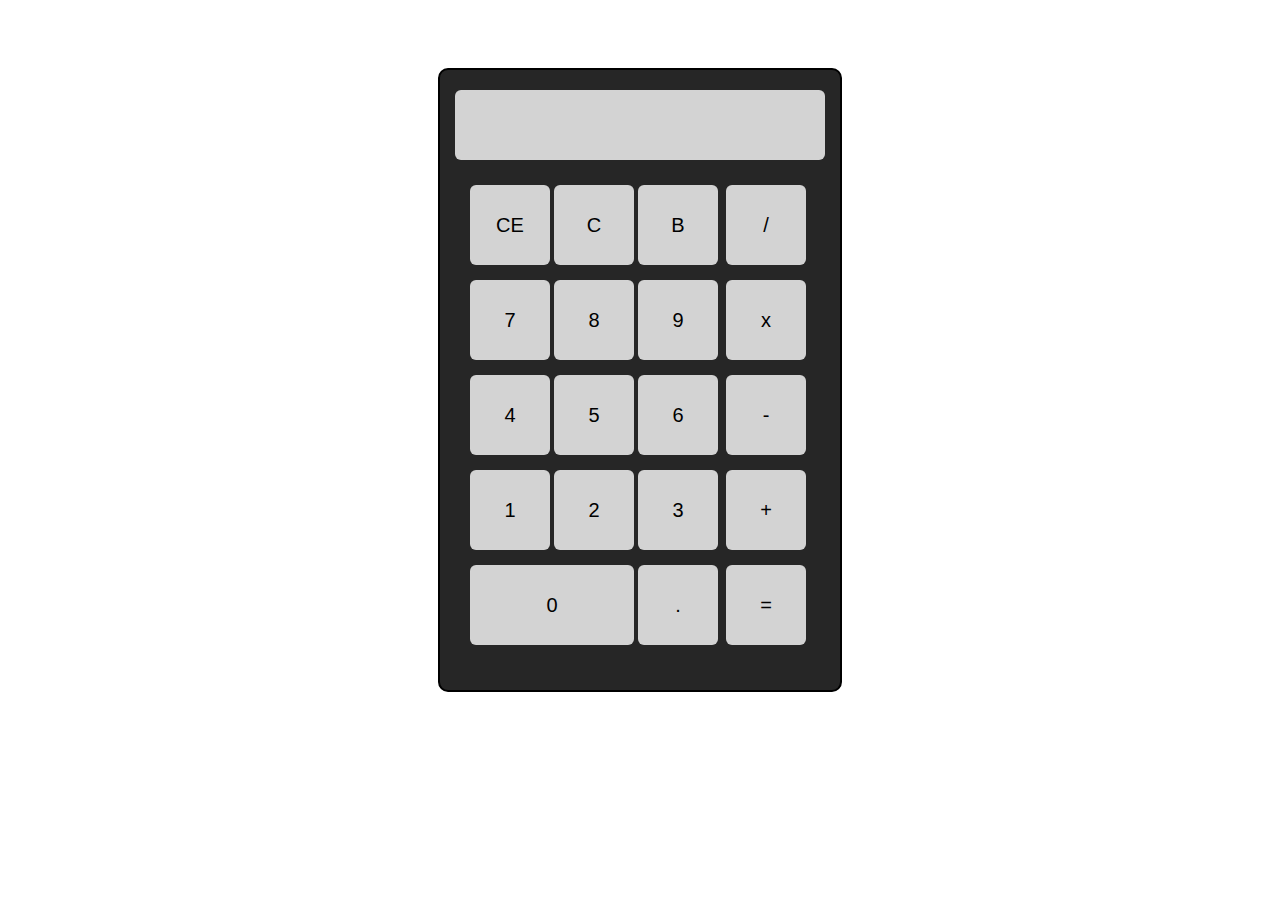
<file: calculator/index.html>
<!DOCTYPE html>
<html lang="en">
<head>
    <meta charset="UTF-8">
    <meta name="viewport" content="width=device-width, initial-scale=1.0">
    <meta http-equiv="X-UA-Compatible" content="ie=edge">
    <link rel="stylesheet" href="style.css">
    <title>Document</title>
</head>
<body>
    <form action="">
        <div class="calc-body">
            <div >
                <div class="txt-area"></div>
            </div>
            <div class="btn-container">
            <input id="" class="btn" type="button"  value="CE">
            <input id="" class="btn" type="button" value="C">
            <input id="" class="btn"  type="button" value="B">
            <input id="" class="ops" type="button" value="/">
            </div>
            <div class="btn-container">
                <input id="btn7" class="btn" type="button" value="7">
                <input id="btn8" class="btn" type="button" value="8">
                <input id="btn9" class="btn" type="button" value="9">
                <input id="" class="ops" type="button" value="x">
            </div>
            <div class="btn-container">
                <input id="btn4" class="btn" type="button" value="4">
                <input id="btn5" class="btn" type="button" value="5">
                <input id="btn6" class="btn" type="button" value="6">
                <input id="" class="ops" type="button" value="-">
            </div>
            <div class="btn-container">
                <input id="btn1" class="btn" type="button"  value="1">
                <input id="btn2" class="btn" type="button" value="2">
                <input id="btn3" class="btn" type="button" value="3">
                <input id="" class="ops " type="button" value="+">
            </div>
            <div class="btn-container">
                <input class="btn" id="" type="button" value="0" style="width: 41%;" >
                <input class="btn" id="" type="button" value=".">
                <input class="ops " id="" type="button" value="=">
             
            </div>
        </div>
    </form>
    <script src = "https://ajax.googleapis.com/ajax/libs/jquery/3.2.1/jquery.min.js"></script> 
    <script src="main.js"></script>
</body>

</html>
</file>
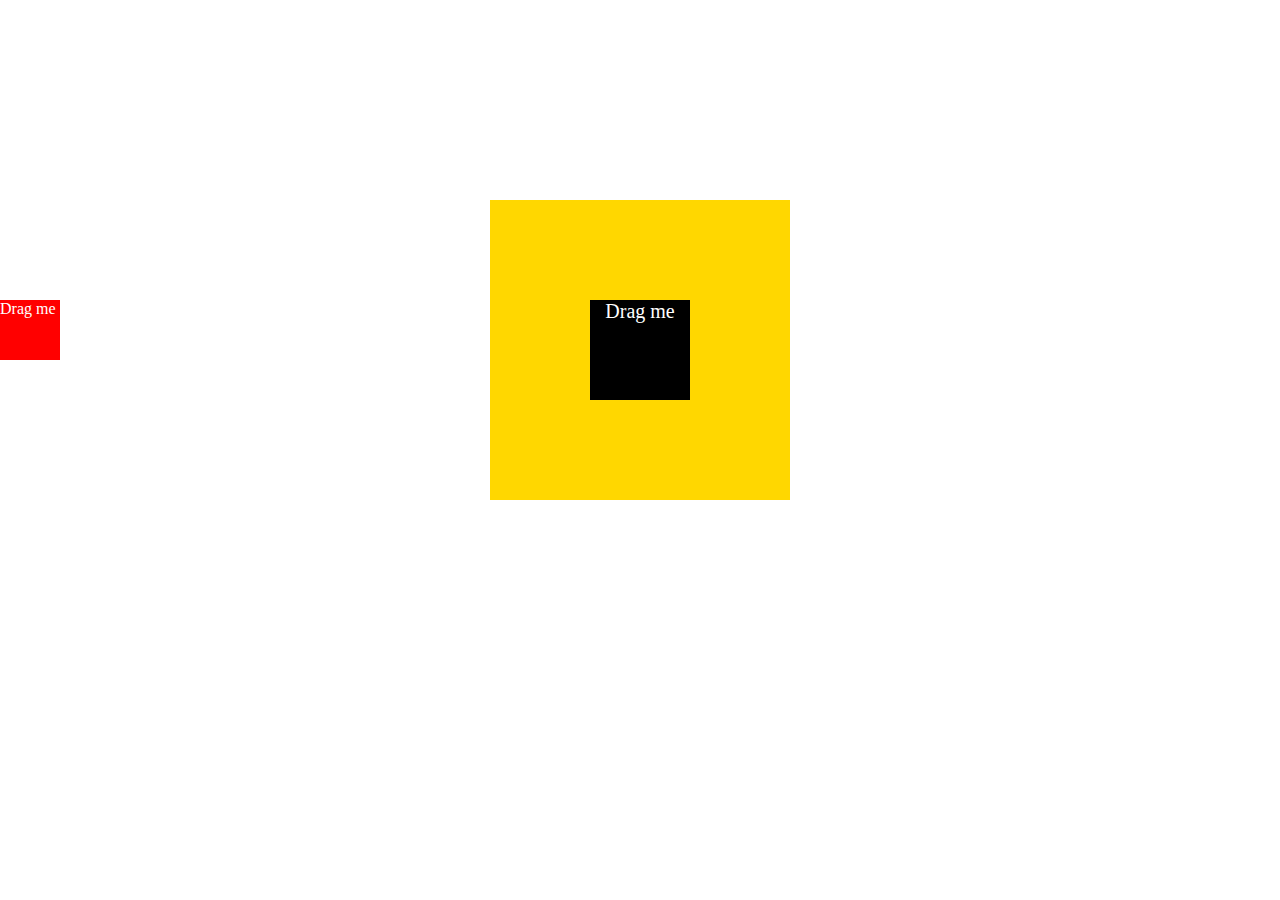
<file: collision detection/index.html>
<!DOCTYPE html>
<html lang="en">
<head>
    <meta charset="UTF-8">
    <meta name="viewport" content="width=device-width, initial-scale=1.0">
    <meta http-equiv="X-UA-Compatible" content="ie=edge">
    <link rel="stylesheet" href="style.css">
    <link rel="stylesheet" href="jquery-ui.min.css">

    <title>Document</title>
</head>
<body>
    <section>
        <div class="outer-box">
            <div class="inner-box">Drag me</div>
        </div>

        <div class="redbox">Drag me</div>

      
    </section>


<script src="https://ajax.googleapis.com/ajax/libs/jquery/3.3.1/jquery.min.js"></script>
<script src="jquery-ui.min.js"></script>
<script src="main.js"></script>
</body>
</html>
</file>
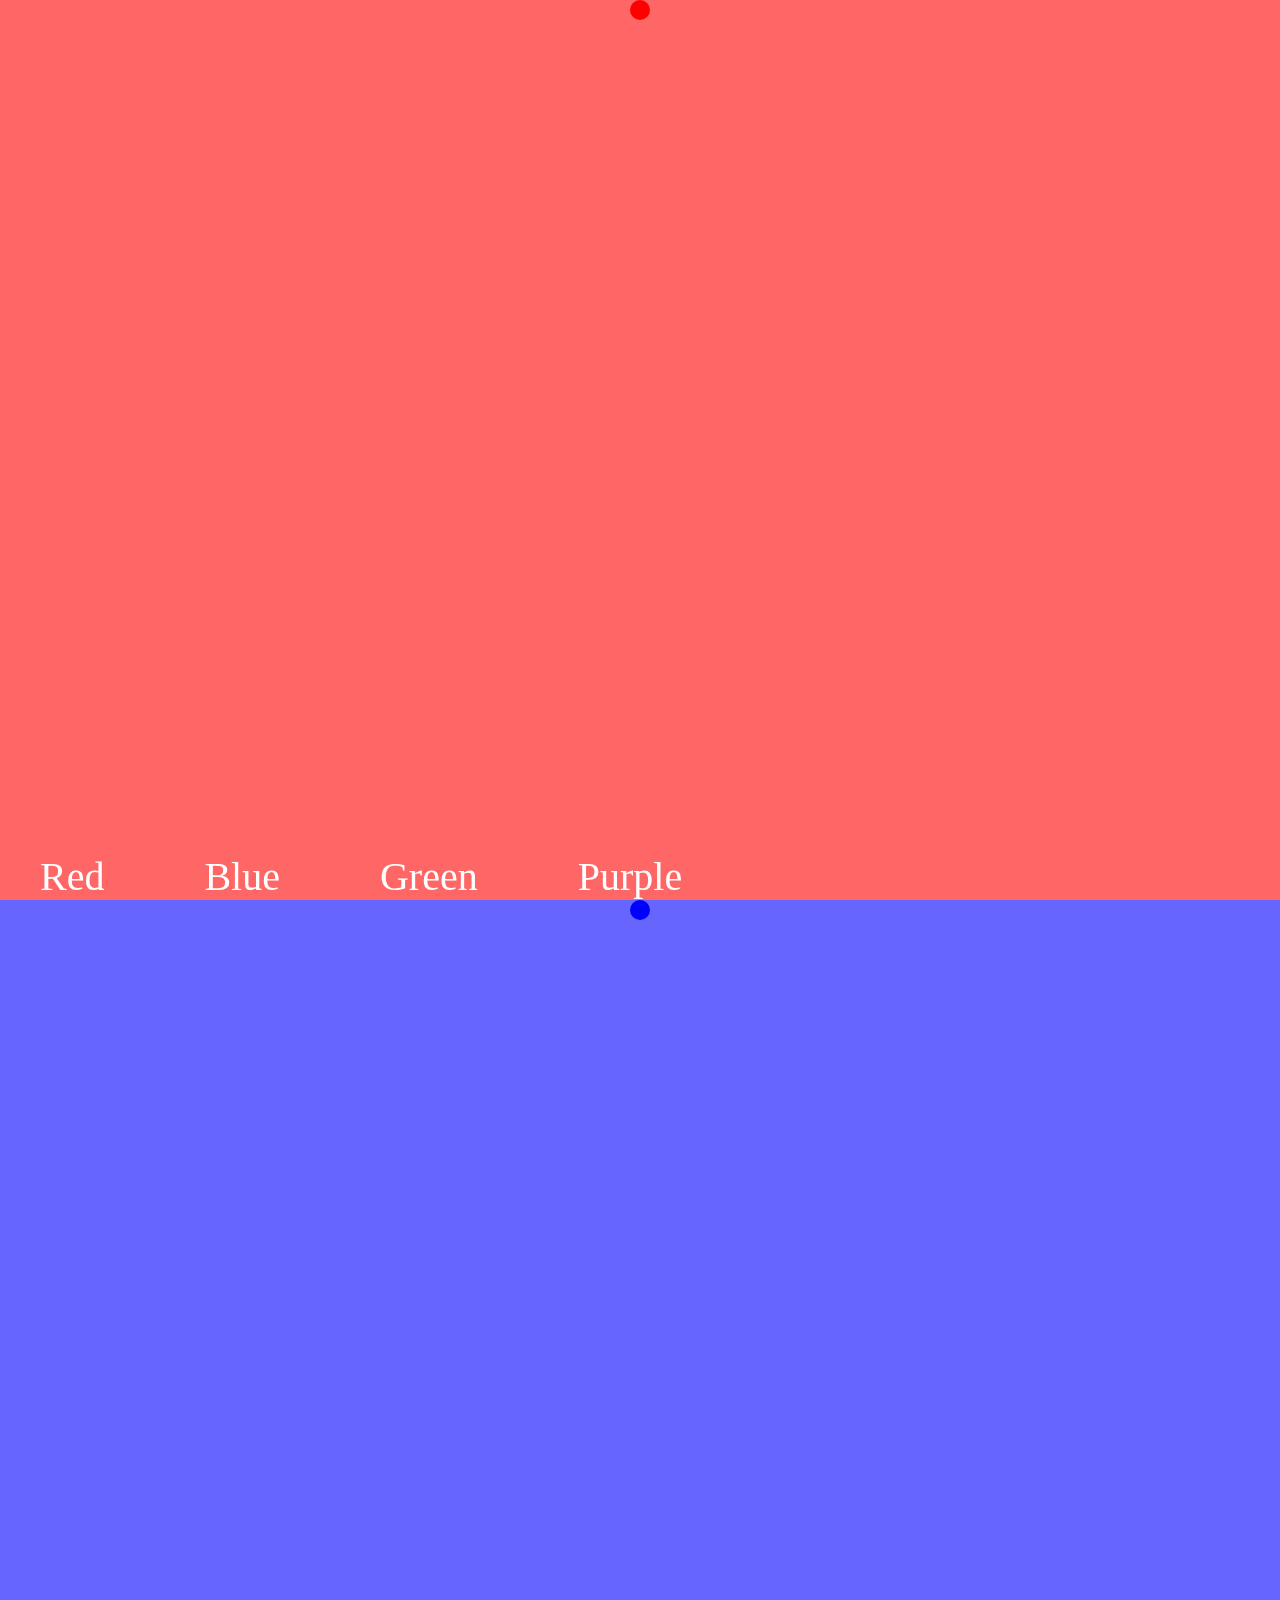
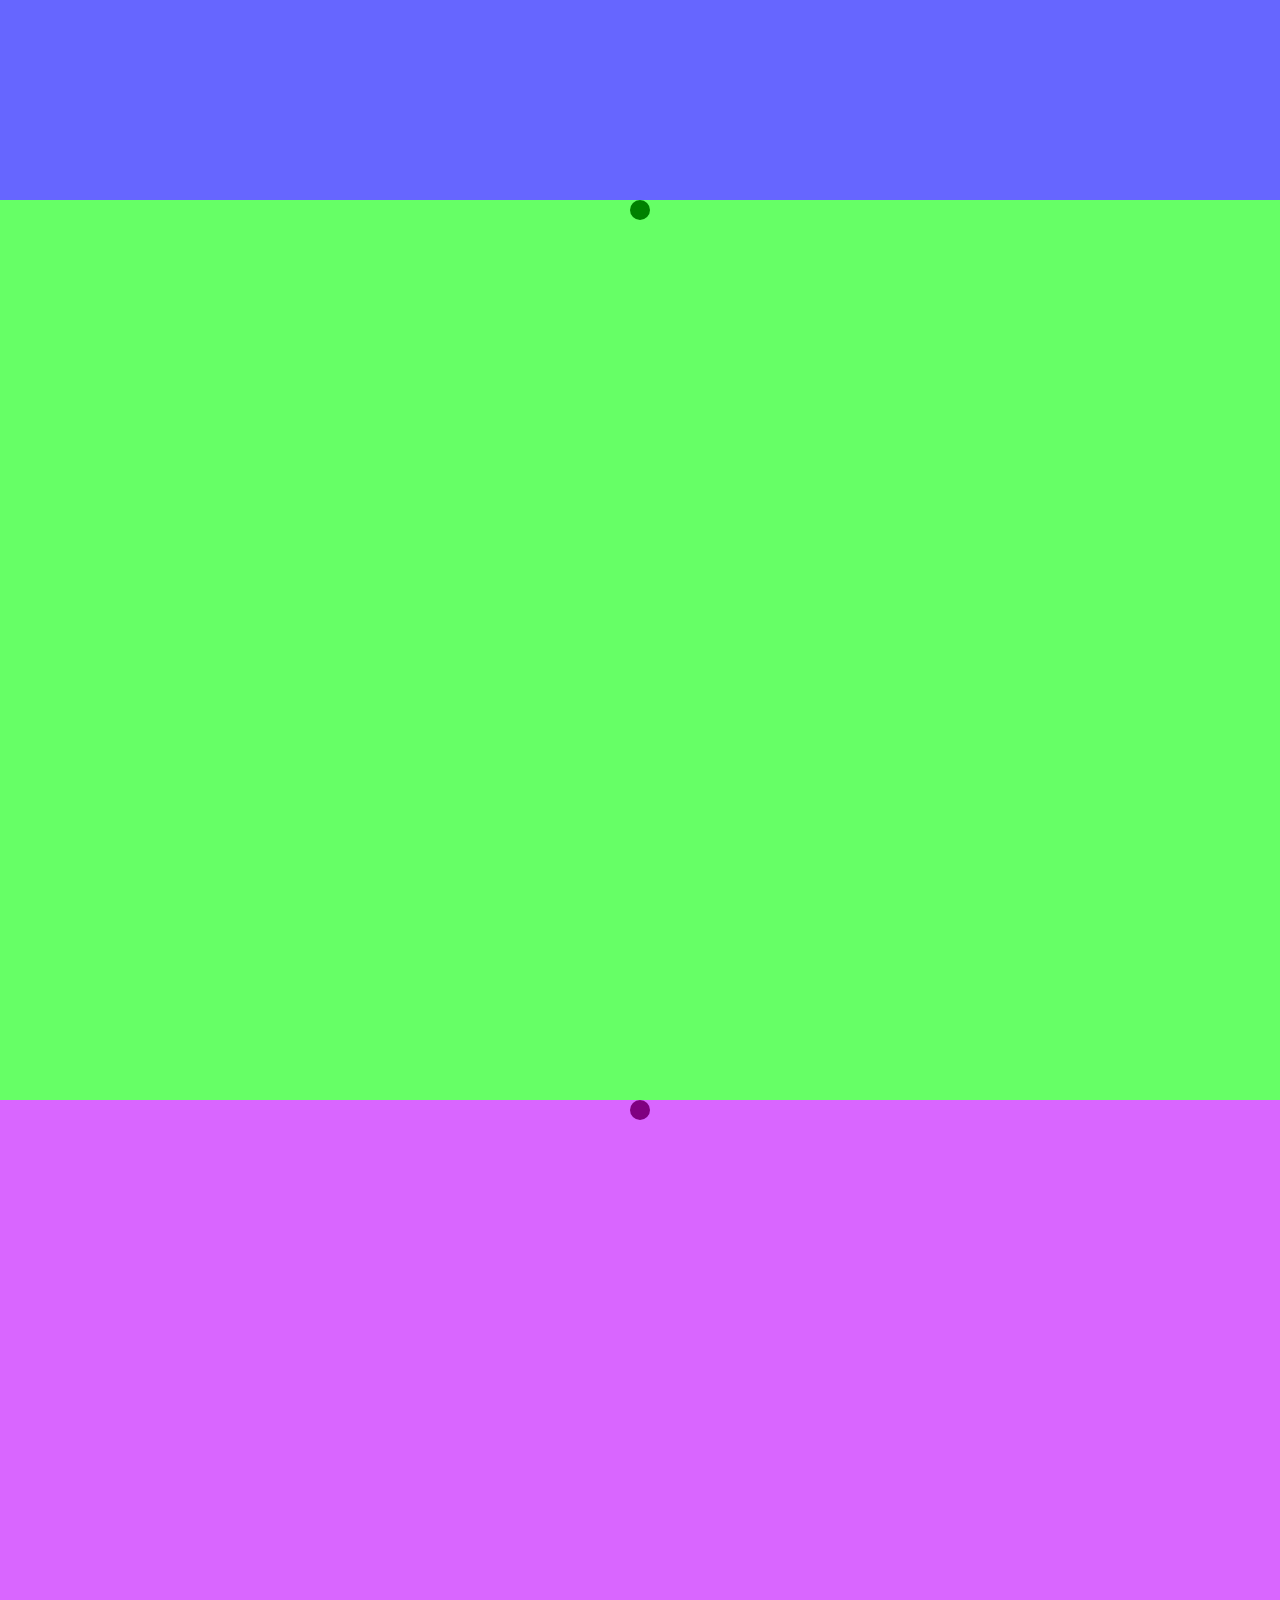
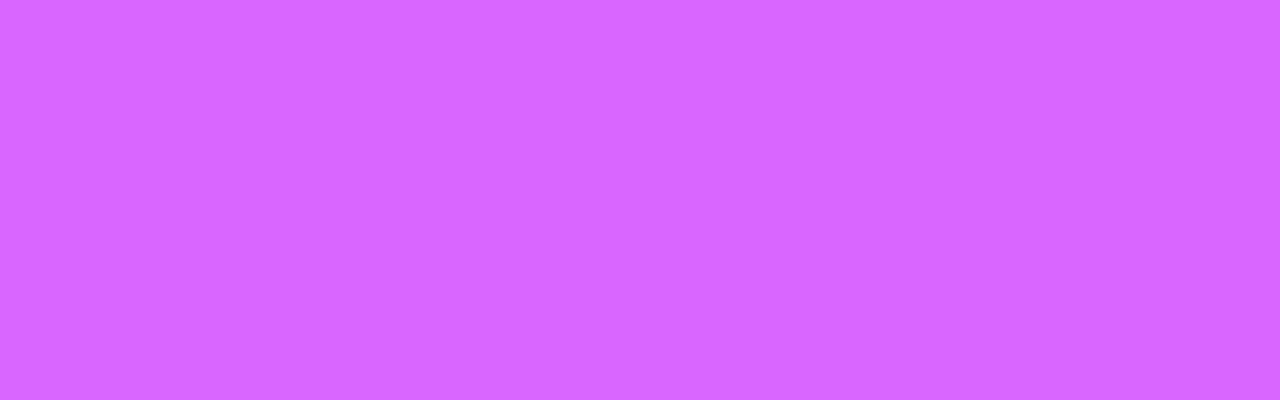
<file: nav-scroll/index.html>
<!DOCTYPE html>
<html lang="en">

<head>
    <meta charset="UTF-8">
    <meta name="viewport" content="width=device-width, initial-scale=1.0">
    <meta http-equiv="X-UA-Compatible" content="ie=edge">
    <link rel="stylesheet" href="style.css">
    <title>Document</title>
</head>

<body>
    <section class="section-red">
        <div id="red" class=" mark red-mark"></div>
        <nav>
            <ul>
              <li>
                  <a href="#red" class="link">Red</a></li>
              <li>
                  <a href="#blue" class="link">Blue</a></li>
              <li>
                  <a href="#green" class="link">Green</a></li>
              <li>
                  <a href="#purple" class="link">Purple</a></li>
           
             
            </ul>
        </nav>
    </section>
    <section class="section-blue">
        <div id="blue" class="mark blue-mark"></div>
    </section>
    <section class="section-green">
        <div id="green" class="mark green-mark"></div>
    </section>
    <section class="section-purple">
        <div id="purple" class="mark purple-mark"></div>
    </section>


    <script src="https://code.jquery.com/jquery-3.3.1.min.js" integrity="sha256-FgpCb/KJQlLNfOu91ta32o/NMZxltwRo8QtmkMRdAu8="
        crossorigin="anonymous"></script>
    <script src="main.js"></script>
</body>

</html>
</file>
<file: calculator/style.css>
.calc-body{
    height: 620px;
    width:400px;
    border: 2px solid;
    background-color: #262626;
    margin: 0 auto;
    position: relative;
    top: 60px;
    border-radius: 10px;
}

.txt-area{
    height:70px;
    width: 370px;
    font-size: 60px;
    outline: 0;
    text-align: right;
    background: lightgrey;
    margin: 0 auto;
    position: relative;
    top:20px;
    margin-bottom: 40px;
    border-radius: 6px;
    overflow-x: hidden;
}

.btn-container{
    width:400px;
    margin-bottom: 10px;
    position: relative;
    left: 30px;
}

.btn-container:nth-child(1){
    position: relative;
    left: 20px !important;
}


.btn{
    height: 80px;
    width:20%;
    padding: 0;
    margin: 0 auto;
    font-size: 20px;
    background-color: lightgray;
    border: none;
    outline: none;
    cursor: pointer;
    border-radius: 6px;
}

.btn:active, .ops:active{
    background: gold;
}


.ops{
    height: 80px;
    width:20%;
    padding: 0;
    margin-top: 5px;
   margin-left: 4px;
   font-size: 20px;
   border-radius: 6px;
   background-color: lightgray;
   outline: none;
   border: none;
   cursor: pointer;
}
</file>
<file: collision detection/style.css>
body{
    margin: 0;
    padding: 0;
    box-sizing: border-box;
}

.outer-box{
    height: 300px;
    width: 300px;
    background-color: gold;
    margin: auto;
    position: relative;
    top: 200px;
    
}

.inner-box{
    height: 100px;
    width: 100px;
    background-color: black;
    margin: auto;
    position: relative;
    top: 50%;
    transform: translateY(-50%);
    color: #fff;
    font-size: 20px;
    text-align: center;
}


.redbox{
    position: absolute;
   
    height: 60px;
    width: 60px;
    background-color: red;
    color: #fff;
    
}
</file>
<file: nav-scroll/style.css>
body{
    margin: 0;
    padding: 0;
    box-sizing: border-box;
}

section{
    height: 100vh;
}

.section-red{
    background-color: #ff6666;
}
.red-mark{
background-color: red;
height:20px;
width:20px;
border-radius: 50%;
margin: auto;
}
.section-blue{
    background-color: #6666ff;
}
.blue-mark{
    background-color: blue;
    height:20px;
width:20px;
border-radius: 50%;
margin: auto;
}
.section-green{
    background-color: #66ff66;
}
.green-mark{
    background-color: green;
    height:20px;
width:20px;
border-radius: 50%;
margin: auto;
}
.section-purple{
    background-color: #d966ff;
}
.purple-mark{
    background-color: purple;
    height:20px;
width:20px;
border-radius: 50%;
margin: auto;
}

nav{
    width: 100%;
  
}


ul{
    list-style: none;
 
   display: flex;
   
    font-size: 40px;
    position: fixed;
    bottom: 0;
    margin-right: 100px;
    margin:0;
}

li a{
    color: #fff;
    text-decoration: none;
    margin-right: 100px;
   
}

li:nth-child(1) a:active{
    color: red;
}

li:nth-child(2) a:active{
    color: blue;
}

li:nth-child(3) a:active{
    color: green;
}

li:nth-child(4) a:active{
    color: purple;
}
</file>
